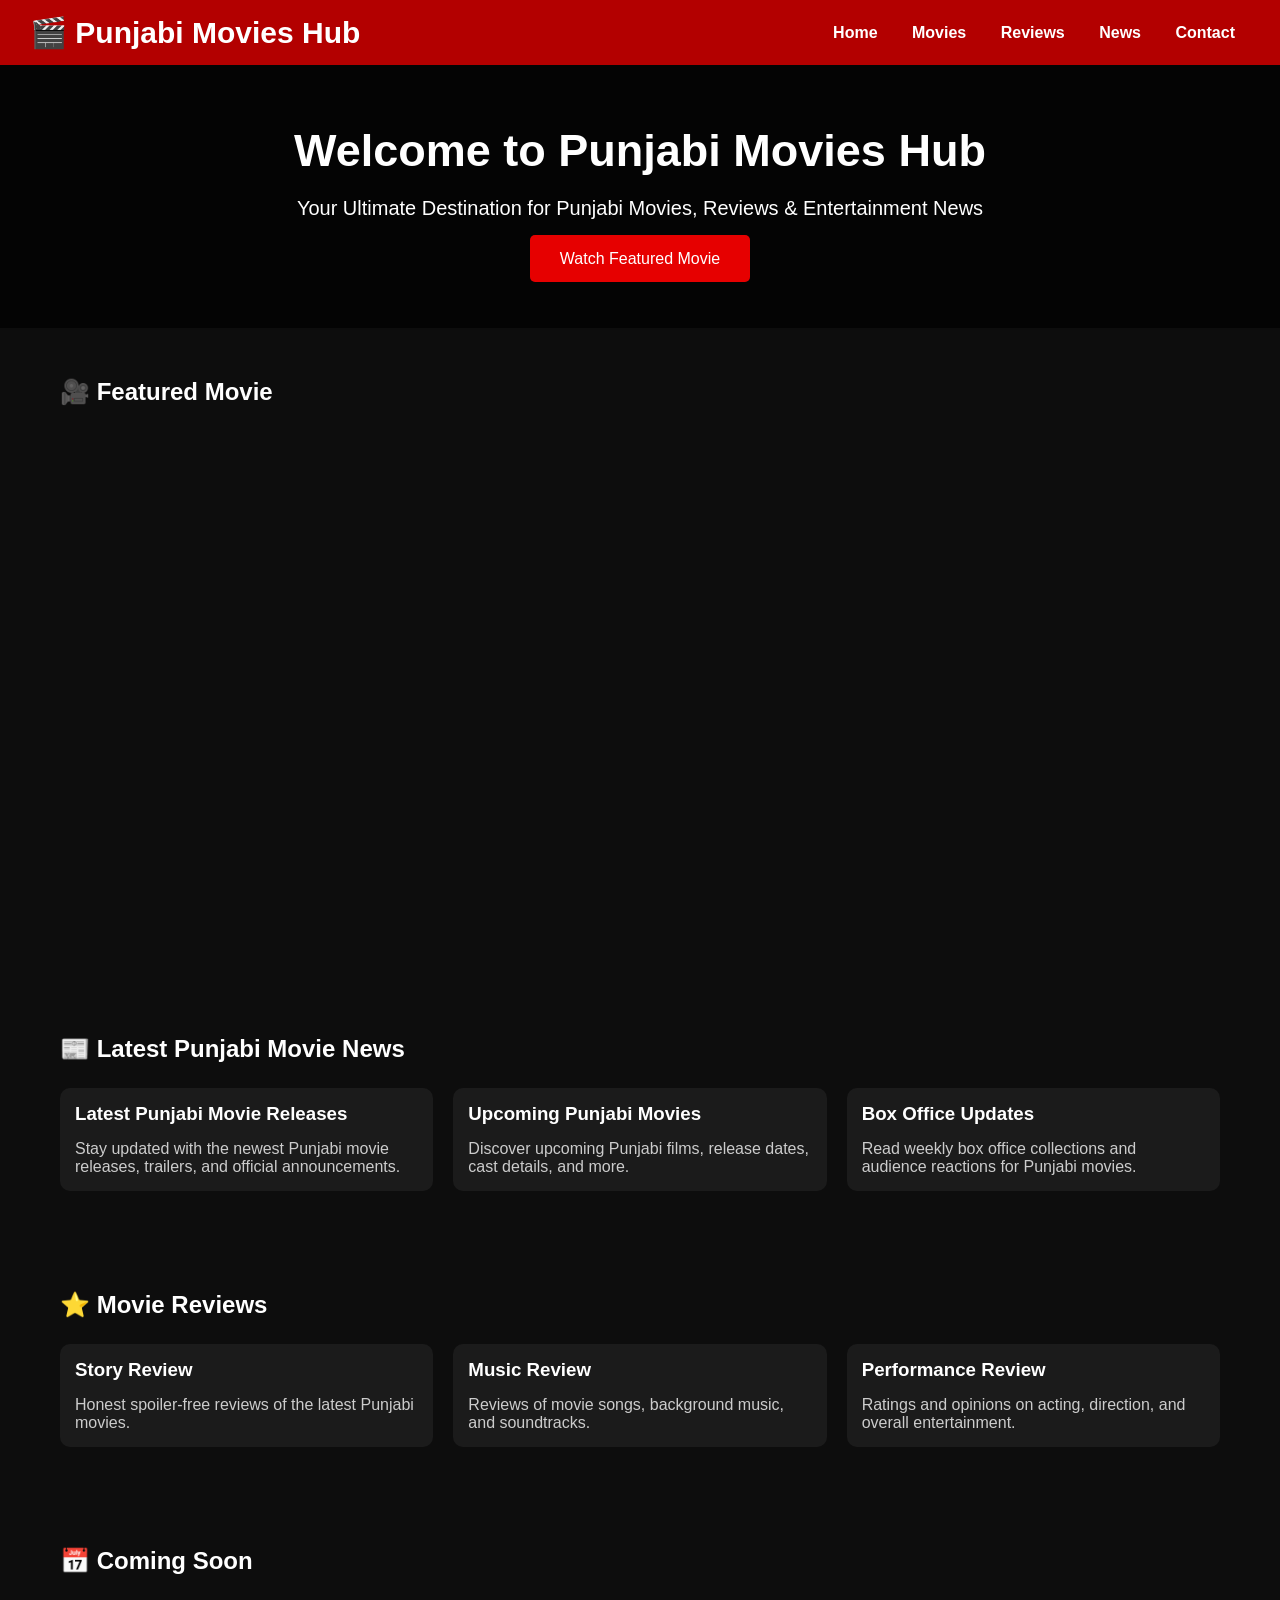
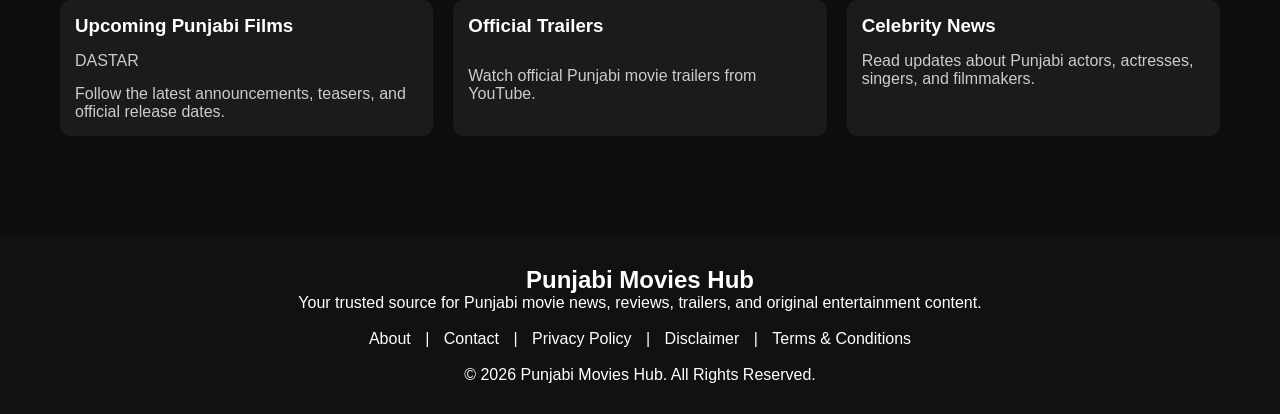
<file: index.html>
<!DOCTYPE html>
<html lang="en">
<head>
<meta charset="UTF-8">
<meta name="viewport" content="width=device-width, initial-scale=1.0">
<title>Punjabi Movies Hub | Watch Punjabi Movies & Reviews</title>

<meta name="description" content="Punjabi Movies Hub - Latest Punjabi Movies, Reviews, Trailers and Entertainment News">

<style>
*{
margin:0;
padding:0;
box-sizing:border-box;
}

body{
font-family:Arial,Helvetica,sans-serif;
background:#0d0d0d;
color:#fff;
}

header{
background:#b30000;
padding:15px 30px;
display:flex;
justify-content:space-between;
align-items:center;
position:sticky;
top:0;
}

.logo{
font-size:30px;
font-weight:bold;
}

nav a{
color:white;
text-decoration:none;
margin:15px;
font-weight:bold;
}

.hero{
text-align:center;
padding:60px 20px;
background:linear-gradient(rgba(0,0,0,.7),rgba(0,0,0,.7)),url('https://images.unsplash.com/photo-1489599849927-2ee91cede3ba');
background-size:cover;
}

.hero h1{
font-size:45px;
margin-bottom:20px;
}

.hero p{
font-size:20px;
margin-bottom:30px;
}

.btn{
background:#e60000;
padding:15px 30px;
color:white;
text-decoration:none;
border-radius:5px;
}

.section{
padding:50px 20px;
max-width:1200px;
margin:auto;
}

.cards{
display:grid;
grid-template-columns:repeat(auto-fit,minmax(250px,1fr));
gap:20px;
}

.card{
background:#1b1b1b;
border-radius:10px;
overflow:hidden;
}

.card img{
width:100%;
height:220px;
object-fit:cover;
}

.card h3{
padding:15px;
}

.card p{
padding:0 15px 15px;
color:#ccc;
}

iframe{
width:100%;
height:500px;
border:none;
border-radius:10px;
}

footer{
background:#111;
padding:30px;
text-align:center;
margin-top:50px;
}

footer a{
color:#fff;
text-decoration:none;
margin:10px;
}

@media(max-width:768px){
.hero h1{
font-size:30px;
}

iframe{
height:220px;
}

nav{
display:none;
}
}
</style>
</head>

<body>

<header>

<div class="logo">🎬 Punjabi Movies Hub</div>

<nav>
<a href="#">Home</a>
<a href="#">Movies</a>
<a href="#">Reviews</a>
<a href="#">News</a>
<a href="#">Contact</a>
</nav>

</header>

<section class="hero">

<h1>Welcome to Punjabi Movies Hub</h1>

<p>Your Ultimate Destination for Punjabi Movies, Reviews & Entertainment News</p>

<a class="btn" href="#movie">Watch Featured Movie</a>

</section>

<section class="section" id="movie">

<h2 style="margin-bottom:25px;">🎥 Featured Movie</h2>

<iframe src="https://www.youtube.com/embed/uWNJSmuezoU"
allowfullscreen>
</iframe>

  </section>
  <section class="section">

<h2 style="margin-bottom:25px;">📰 Latest Punjabi Movie News</h2>

<div class="cards">

<div class="card">
<h3>Latest Punjabi Movie Releases</h3>
<p>Stay updated with the newest Punjabi movie releases, trailers, and official announcements.</p>
</div>

<div class="card">
<h3>Upcoming Punjabi Movies</h3>
<p>Discover upcoming Punjabi films, release dates, cast details, and more.</p>
</div>

<div class="card">
<h3>Box Office Updates</h3>
<p>Read weekly box office collections and audience reactions for Punjabi movies.</p>
</div>

</div>

</section>

<section class="section">

<h2 style="margin-bottom:25px;">⭐ Movie Reviews</h2>

<div class="cards">

<div class="card">
<h3>Story Review</h3>
<p>Honest spoiler-free reviews of the latest Punjabi movies.</p>
</div>

<div class="card">
<h3>Music Review</h3>
<p>Reviews of movie songs, background music, and soundtracks.</p>
</div>

<div class="card">
<h3>Performance Review</h3>
<p>Ratings and opinions on acting, direction, and overall entertainment.</p>
</div>

</div>

</section>

<section class="section">

<h2 style="margin-bottom:25px;">📅 Coming Soon</h2>

<div class="cards">

<div class="card">
<h3>Upcoming Punjabi Films</h3>
<p>DASTAR</p>
<p>Follow the latest announcements, teasers, and official release dates.</p>
</div>

<div class="card">
<h3>Official Trailers</h3>
<p>
<p>Watch official Punjabi movie trailers from YouTube.</p>
</div>

<div class="card">
<h3>Celebrity News</h3>
<p>Read updates about Punjabi actors, actresses, singers, and filmmakers.</p>
</div>

</div>

</section>

<footer>

<h2>Punjabi Movies Hub</h2>

<p>Your trusted source for Punjabi movie news, reviews, trailers, and original entertainment content.</p>

<br>

<a href="about.html">About</a> |
<a href="contact.html">Contact</a> |
<a href="privacy-policy.html">Privacy Policy</a> |
<a href="disclaimer.html">Disclaimer</a> |
<a href="terms.html">Terms & Conditions</a>

<br><br>

<p>© 2026 Punjabi Movies Hub. All Rights Reserved.</p>

</footer>

</body>
</html>
</file>
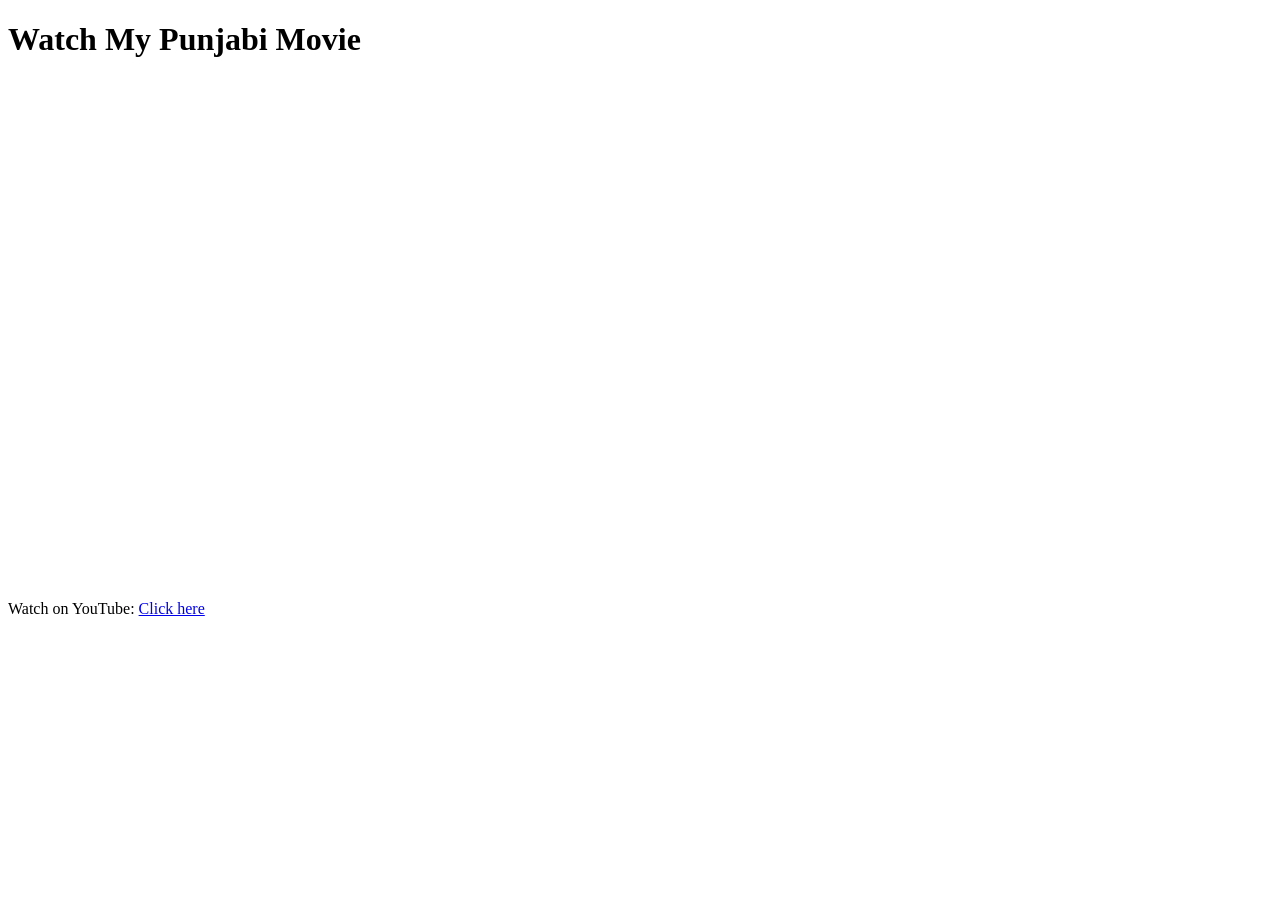
<file: watch.html>
<!DOCTYPE html>
<html lang="en">
<head>
<meta charset="UTF-8">
<meta name="viewport" content="width=device-width, initial-scale=1.0">
<title>Watch My Punjabi Movie</title>
</head>
<body>

<h1>Watch My Punjabi Movie</h1>

<iframe width="100%" height="500"
src="https://www.youtube.com/embed/-_eI5V5VBjI"
title="Punjabi Movie"
frameborder="0"
allowfullscreen>
</iframe>

<p>
Watch on YouTube:
<a href="https://youtu.be/-_eI5V5VBjI?si=zeq5y1W2VnhNDoHG">
Click here
</a>
</p>

</body>
</html>
</file>
